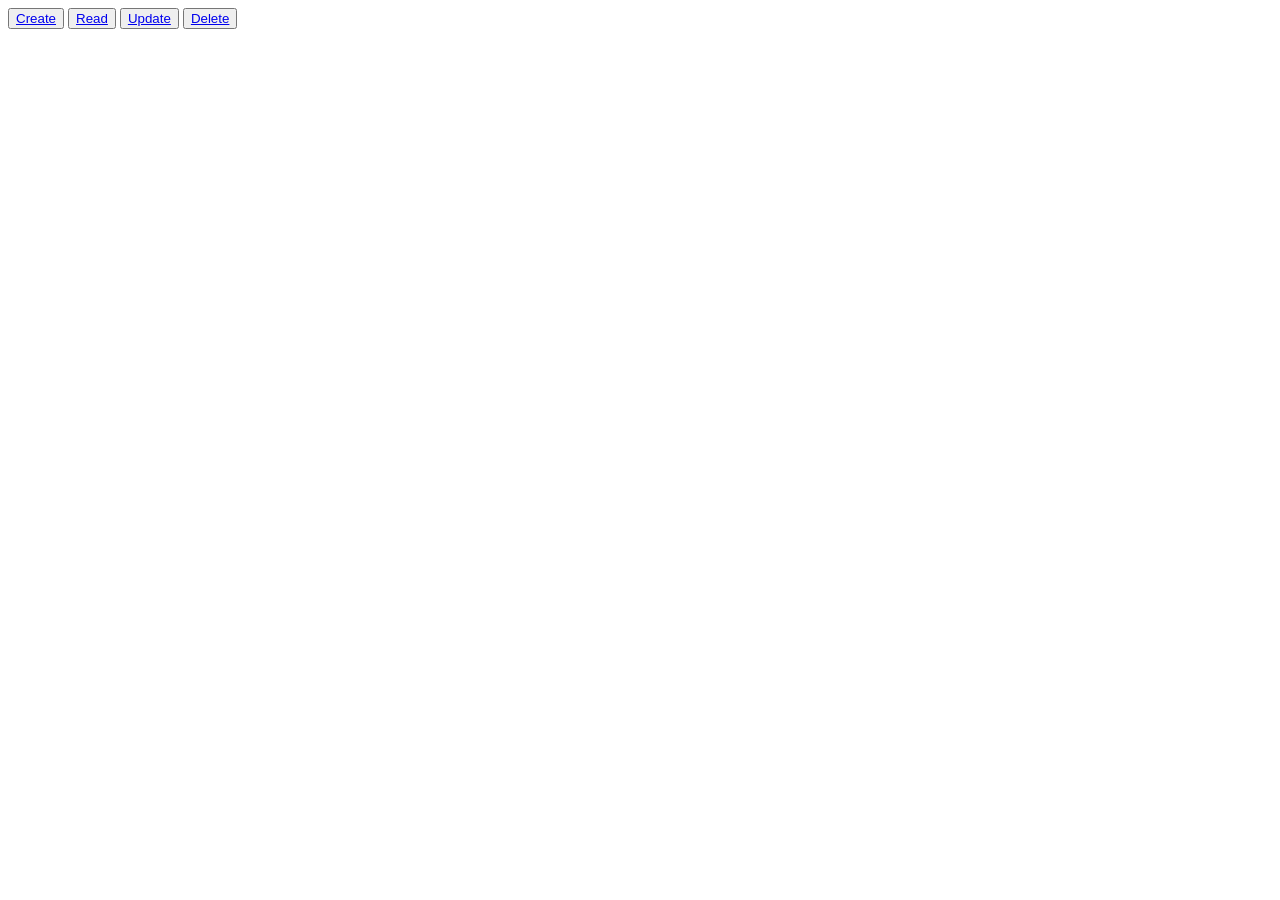
<file: Dia11/index.html>
<!DOCTYPE html>
<html lang="en">
<head>
    <meta charset="UTF-8">
    <meta name="viewport" content="width=device-width, initial-scale=1.0">
    <title>Document</title>
</head>
<body>
    <button><a href="./Create.html">Create</a></button>
    <button><a href="./Read.html">Read</a></button>
    <button><a href="./Update.html">Update</a></button>
    <button><a href="./Delete.html">Delete</a></button>
</body>

</html>
</file>
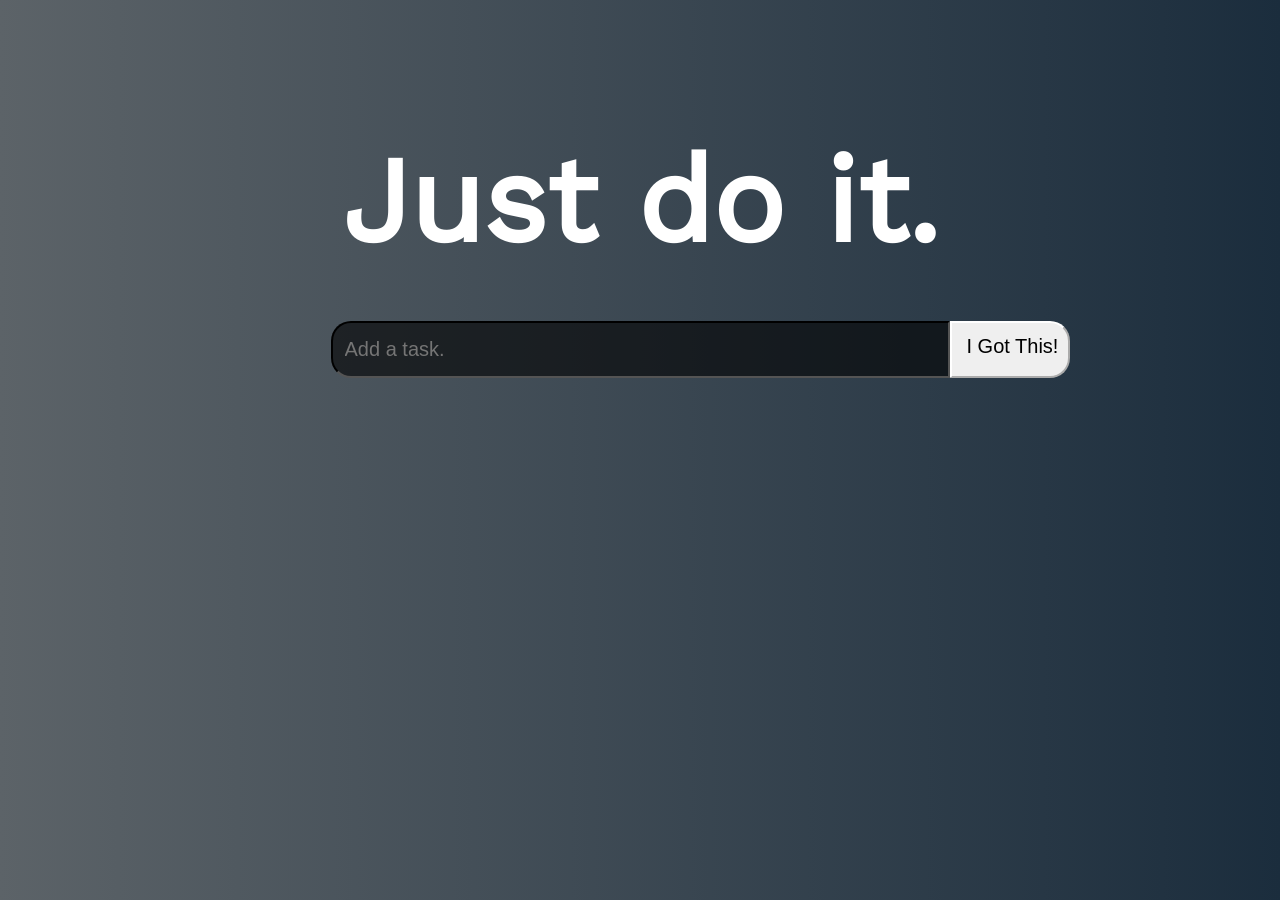
<file: Dia12+1/index.html>
<!DOCTYPE html>
<html lang="en">

<head>
    <meta charset="UTF-8">
    <meta name="viewport" content="width=device-width, initial-scale=1.0">
    <title>Document</title>
    <link rel="stylesheet" href="./style/style.css">
</head>

<body>
    <article class="todito">

        <h1>Just do it.</h1>
        <div class="boton">
            <input type="text" id="taskInput" placeholder="Add a task.">
            <button id="newTask"> I Got This!</button>
        </div>
    </article>
    <article class="opciones">
        
    </article>
</body>
<script src="./scripts/script.js"></script>

</html>
</file>
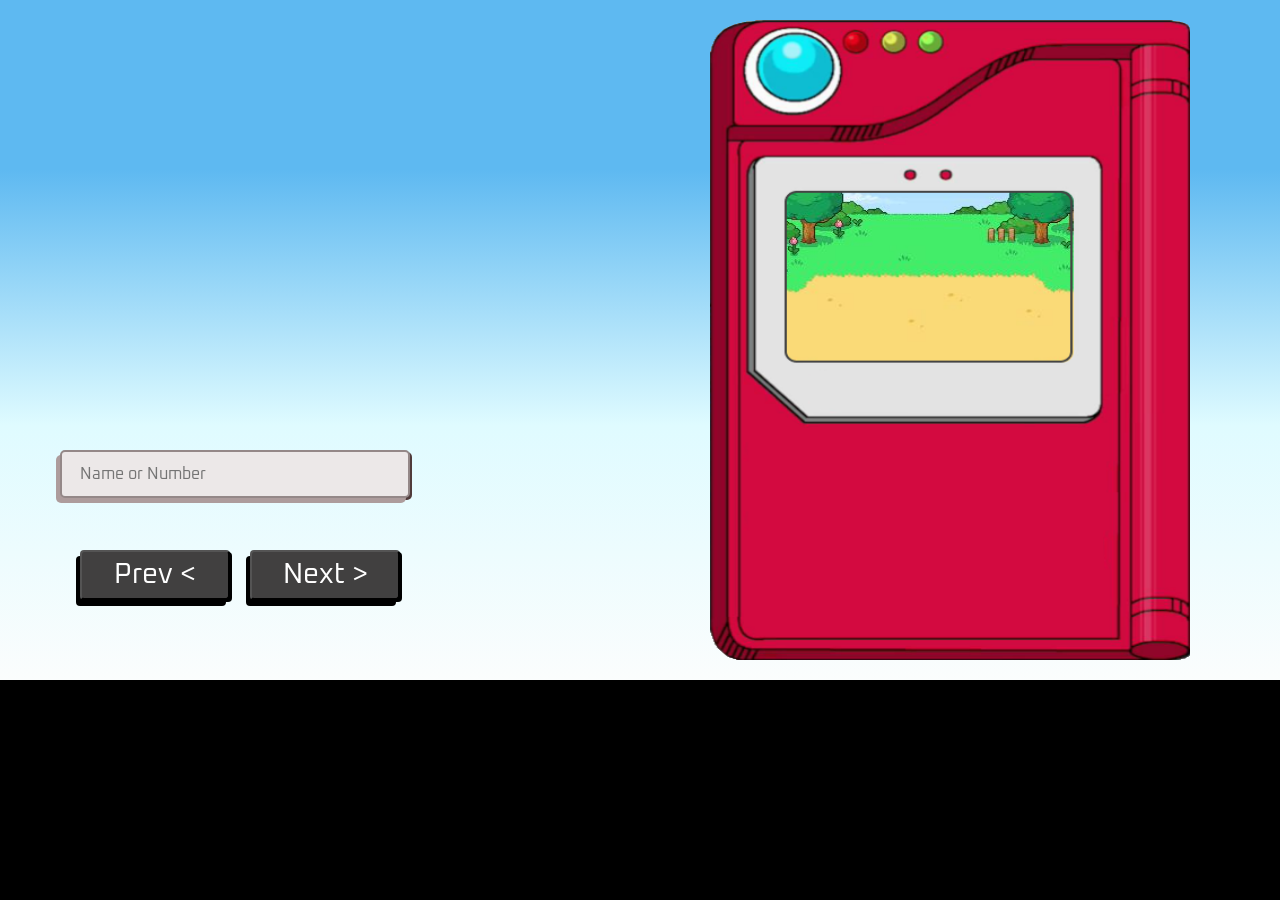
<file: Dia4/index.html>
<!DOCTYPE html>
<html lang="en">
<head>
    <meta charset="UTF-8">
    <meta name="viewport" content="width=device-width, initial-scale=1.0">
    <title>Document</title>
    <link rel="stylesheet" href="./css/style.css">
</head>
<body>
    <div class="fondo">
        <div class="poque">
         <img class="poquedex" src="./imagenes/pokedex (1).png" >
            <div id="nombritos">
            </div>
            <div id="foticos">
            </div>
            <div class="valor_pokee">
                <input type="text" id="numpokehtml" placeholder="Name or Number">
            </div>
            <div class="botones-poke">
                <button id="botona">Prev <</button>
                <button id="botons">Next ></button>
            </div>
        </div>
    </div>
</body>
<script src="./jss/script.js"></script>
</html>
</file>
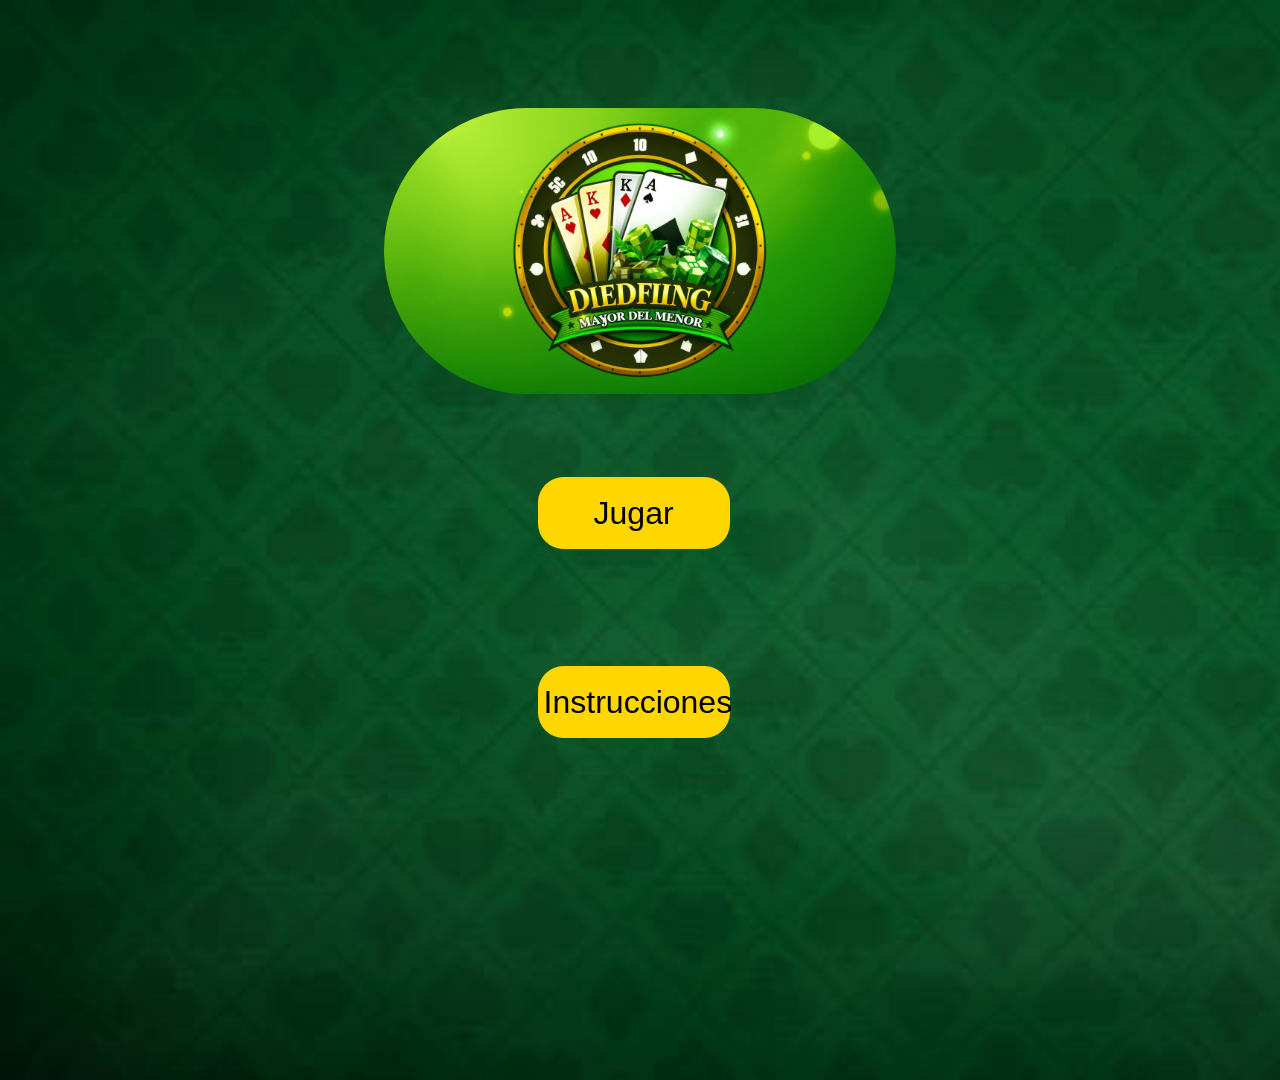
<file: Dia7/index.html>
<!DOCTYPE html>
<html lang="en">
<head>
    <meta charset="UTF-8">
    <meta name="viewport" content="width=device-width, initial-scale=1.0">
    <title>Juego Blackyack </title>
    <link rel="stylesheet" href="./css/style.css">
    <link rel="icon" href="./imagenes/generated-image-1b064667-7eea-47dd-8054-7d941d84e653.jpg">
</head>
<body>
    <img src="./imagenes/generated-image-1b064667-7eea-47dd-8054-7d941d84e653.jpg" class="logo">
    <a href="./juego.html">
        <button class="button1">
            Jugar
        </button>
    </a>
    <br>
    <br>
    <a href="./help.html">
        <button class="button2">
            Instrucciones
        </button>
    </a>
</body>
</html>
</file>
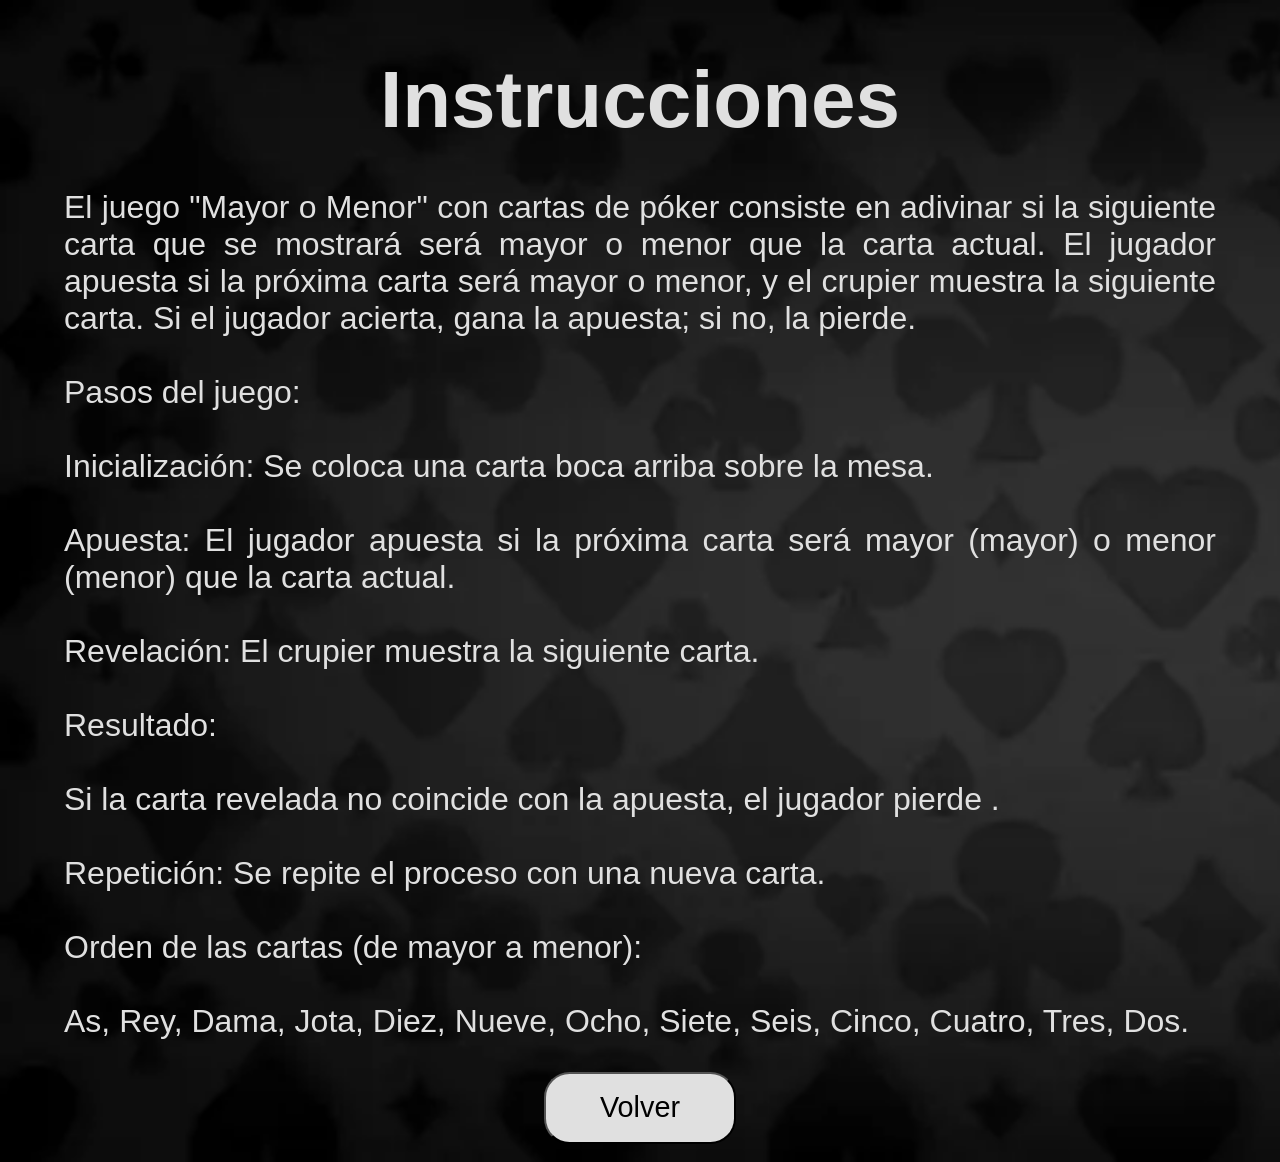
<file: Dia7/help.html>
<!DOCTYPE html>
<html lang="en">
<head>
    <meta charset="UTF-8">
    <meta name="viewport" content="width=device-width, initial-scale=1.0">
    <title>Instrucciones</title>
    <link rel="stylesheet" href="./css/instrucciones.css">
    <link rel="icon" href="./imagenes/descarga.jpeg">
</head>
<body>
    <div class="titulo">
        <h1>Instrucciones</h1>
    </div>
    <p>
    El juego "Mayor o Menor" con cartas de póker consiste en adivinar si la siguiente carta que se mostrará será mayor o menor que la carta actual. El jugador apuesta si la próxima carta será mayor o menor, y el crupier muestra la siguiente carta. Si el jugador acierta, gana la apuesta; si no, la pierde. 
    <br><br>
    Pasos del juego:
    <br><br>
Inicialización: Se coloca una carta boca arriba sobre la mesa.
<br><br>
Apuesta: El jugador apuesta si la próxima carta será mayor (mayor) o menor (menor) que la carta actual.
<br><br>
Revelación: El crupier muestra la siguiente carta.
<br><br>
Resultado:
<br><br>
Si la carta revelada no coincide con la apuesta, el jugador pierde .
<br><br>
Repetición: Se repite el proceso con una nueva carta. 
<br><br>
Orden de las cartas (de mayor a menor):
<br><br>
As, Rey, Dama, Jota, Diez, Nueve, Ocho, Siete, Seis, Cinco, Cuatro, Tres, Dos.
</p>
    <a href="./index.html">
        <button class="boton">Volver</button>
    </a>
</body>
</html>
</file>
<file: Dia12+1/style/style.css>
@font-face {
    font-family: "titulo";
    src: url(../storage/fonts/WorkSans-Regular.ttf);
}
*{
    padding: 0;
    margin: 0;
    box-sizing: border-box;
}

body{
    background: linear-gradient(to right,#5c6368,#1b2d3d);
}

.todito{
    display: flex;
    flex-direction: column;
    align-items: center;
    height: 40vh;
    width: 100%;
}

h1{
    margin-top: 130px;
    margin-bottom: 50px;
    color: white;
    font-size: 120px;
    font-family: "titulo",sans-serif;
}
input{
    position: relative;
    font-size: 20px;
    color: white;
    border-color: black;
    background-color: rgba(0,0,0,0.6);
    border-top-left-radius:20px;
    border-bottom-left-radius:20px;
    padding-top: 15px;
    padding-bottom: 15px;
    padding-left: 12px;
    padding-right: 350px;
}
button{
    position: absolute;
    font-size: 20px;
    border-color: white;
    border-top-right-radius:20px;
    border-bottom-right-radius:20px;
    padding-top: 12px;
    padding-bottom: 18px;
    padding-left: 15px;
    padding-right: 10px;
}
/* Capsula positiva*/
.terminado img{
    margin-left: 20px;
    margin-right: 10px;
    width: 50px;
    background-color: white;
    border-radius: 100px;
}
.eliminado img{
    width: 50px;
    background-color: white;
    border-radius: 100px;
}
.opciones{
    gap: 20px;
    margin-top: 80px;
    overflow-y: scroll;
    height: calc(84vh - 300px);
    display: flex;
    align-items: center;
    flex-direction: column;
}

.capsula{
    padding-top: 3px;
    padding-bottom: 3px;
    padding-left: 5px;
    padding-right: 5px;
    display: flex;
    color: white;
    background-color: #14191d;
    border-radius: 30px;
    max-width: 80%;
}
.infoText p{
    margin-top: 10px;
    font-size: 30px;
}
.botones{
    display: flex;
}
/* Capsula negativa*/
.terminadoNegativa img{
    margin-left: 20px;
    margin-right: 10px;
    width: 50px;
    background-color: rgba(255, 255, 255, 0.362);
    border-radius: 100px;
}
.eliminadoNegativa img{
    width: 50px;
    background-color: rgba(255, 255, 255, 0.362);
    border-radius: 100px;
}
.capsulaNegativa{
    padding-top: 3px;
    padding-bottom: 3px;
    padding-left: 5px;
    padding-right: 5px;
    display: flex;
    color: rgba(255, 255, 255, 0.362);
    background-color: #14191d;
    border-radius: 30px;
    max-width: 80%;
}
.infoTextNegativa p{
    margin-top: 10px;
    font-size: 30px;
    text-decoration: line-through;
}
.botonesNegativa{
    display: flex;
}
</file>
<file: Dia4/css/style.css>
/**IMPLEMENTACIÓN FUENTE**/
@import url('https://fonts.googleapis.com/css2?family=Oxanium:wght@300;400;500;600;700;800&display=swap&#39;');
* {
    margin: 0;
    padding: 0;
    box-sizing: border-box;
    font-size: 1.10em;
    font-family: 'Oxanium', cursive;
}
body{
    background-color: black;
}
.fondo{

    position: absolute;
    background: linear-gradient(rgb(94, 185, 241) 25%,rgb(223, 251, 255),rgb(251, 253, 253));
    width: 100%;
    height: 680px;
    min-width: 10px;
}
.poquedex{

    position: absolute;
    background-repeat: no-repeat;
    align-items: center;
    width: 500px;
    height: 680px;
    margin-left: 700px;
    padding: 20px 10px 20px 10px;
    min-width: 10px;
    
}
#nombritos{
    position: absolute;
}
#nombritos h2{
    position: absolute;
    left: 0;         
    width: 390px;  
    text-align: right;  
    padding-right: 1px; 
    margin-top: 355px;
    padding: 13px;
    height: 300px;

}

#foticos{
    position: absolute;
}
#foticos img{
    margin-top: 170px;
    margin-left: 140px;
    padding: 30px;
    width: 200px;
    height: 200px;
}
.num{
    color: grey;
}
.valor_pokee{
    position: absolute;
}
#numpokehtml{
    border-radius: 5px;
    margin-top: 450px;
    width: 350px;
    margin-left: 60px;
    padding: 12px 18px;
    font-size: 16px;
    border: 2px solid #948888;
    background-color: #ece8e8;
    box-shadow: -4px 5px 0px #ad9c9c, 2px 2px 0 #503b3b;
}
.botones-poke{
    position: absolute;
}
#botons{
    position: absolute;
    margin-left: 250px;
    margin-top: 550px;
    width: 150px;
    height: 50px;
    border-radius: 4px;
    background-color: rgb(65, 64, 64);
    color: white;
    box-shadow: -4px 6px 0px #000000, 2px 2px 0 #000000;
   
}
#botona{
    position: absolute;
    margin-left: 80px;
    margin-top: 550px;
    width: 150px;
    height: 50px;
    border-radius: 4px;
    background-color: rgb(65, 64, 64);
    color: white;
    box-shadow: -4px 6px 0px #000000, 2px 2px 0 #000000;
   
}
</file>
<file: Dia7/css/style.css>
body{
    margin: 0;
    max-width: 1920px;
    height: 1080px;
    background-image: url(../imagenes/mesa.jpg);
    background-repeat: no-repeat;
    background-size: cover;
    min-width: 10px;
}
.logo{
    position: absolute;
    width: 40%;
    border-radius: 1000px;
    margin-left: 30vw;
    margin-top: 12vh;
    min-width: 10px;
}

.button1{
    position: absolute;
    height: 8vh;
    width: 15vw;
    font-size: 2rem;
    border: none;
    margin-top: 53vh;
    margin-left: 42vw;
    border-radius: 2vw;
    background-color: #FFD700;
}
.button2{
    position: absolute;
    height: 8vh;
    width: 15vw;
    font-size: 2rem;
    margin-left: 42vw;
    border: none;
    margin-top: 70vh;
    border-radius: 2vw;
    background-color: #FFD700;
}
button:hover{
    cursor: pointer;
    margin-left: 42.5vw;
    box-shadow: -5px 1vw 2vh black;
    width: 14vw;
    height: 7vh;
}
</file>
<file: Dia7/css/instrucciones.css>
body{
    margin: 0;
    background: url("../imagenes/fondoreglas.webp");
    background-size: cover;
    background-repeat: no-repeat;
    font-family: Arial, Helvetica, sans-serif;
}
.titulo{
    width: 100%;
    height: 10vh;
}
.titulo h1{
    text-align: center;
    color: #E0E0E0;
    font-size: 5rem;
}
p{
    margin-left: 5vw;
    margin-right: 5vw;
    color: #E0E0E0;
    font-size: 2rem;
    text-align: justify;
    margin-top: 5vh;
}
a{
    text-decoration: none;
}
.boton{
    display: flex;
    justify-content: center;
    align-items: center;
    width: 15vw;
    height: 8vh;
    font-size: 1.8rem;
    background-color: #E0E0E0;
    margin-left: 42.5%;
    margin-bottom: 2vh;
    border-radius: 2vw;
    text-decoration: none;
}
.boton:hover{
    cursor: pointer;
    background-color: #C0C0C0;
}
</file>
